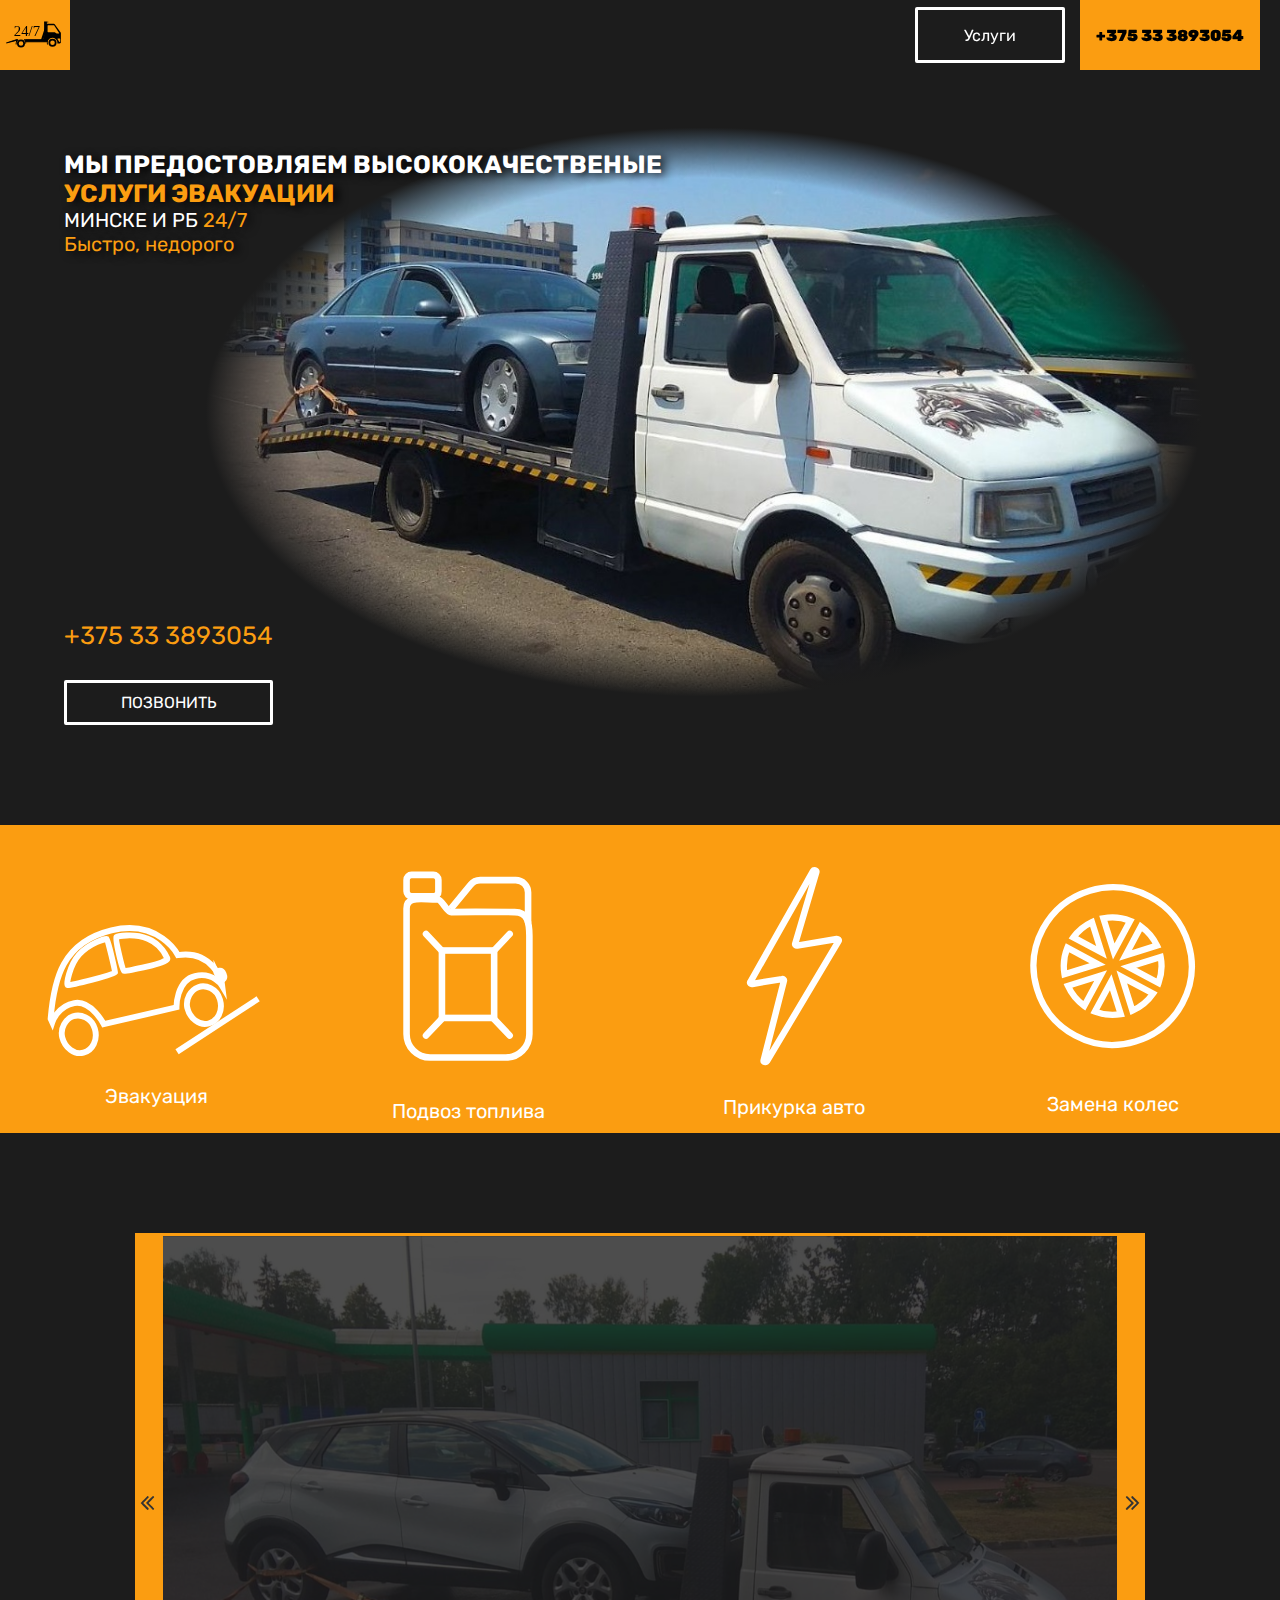
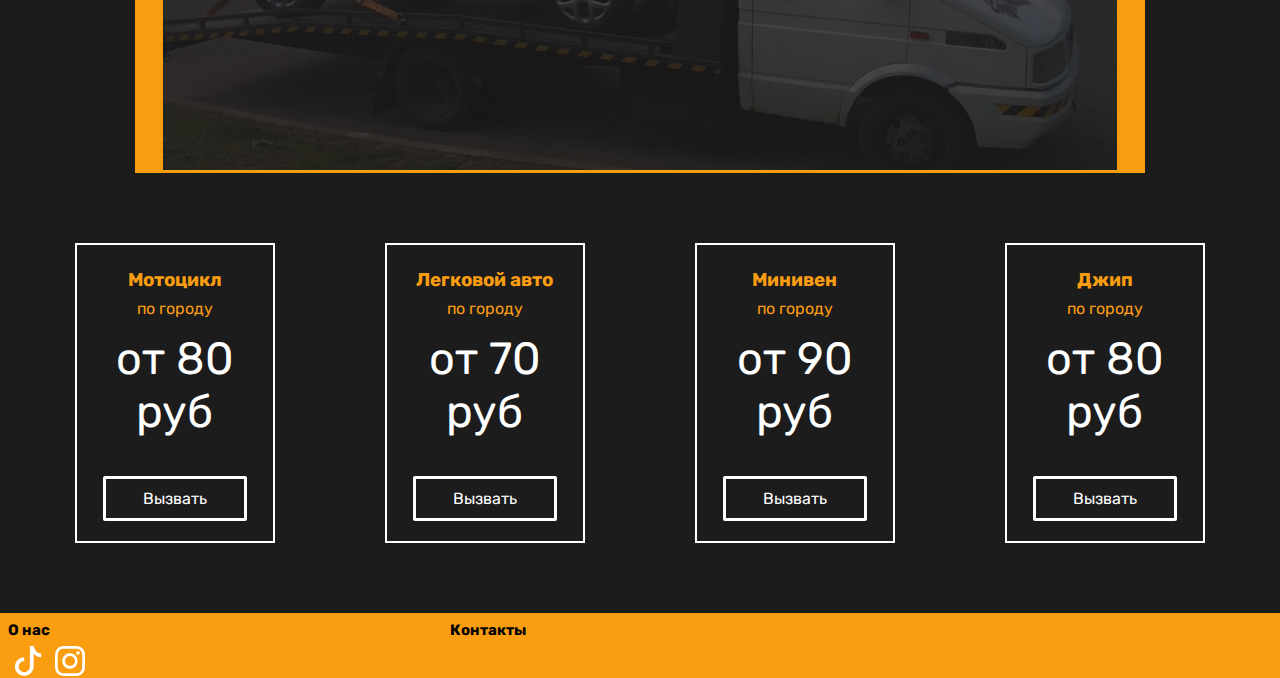
<file: index.html>
<!DOCTYPE html>
<html lang="en">
<head>
    <meta charset="UTF-8">
    <meta http-equiv="X-UA-Compatible" content="IE=edge">
    <meta name="viewport" content="width=device-width, initial-scale=1.0">
    <meta http-equiv="refresh" content="0.1;URL=html/main.html" />
    <title>Document</title>
</head>
<body>
    
</body>
</html>
</file>
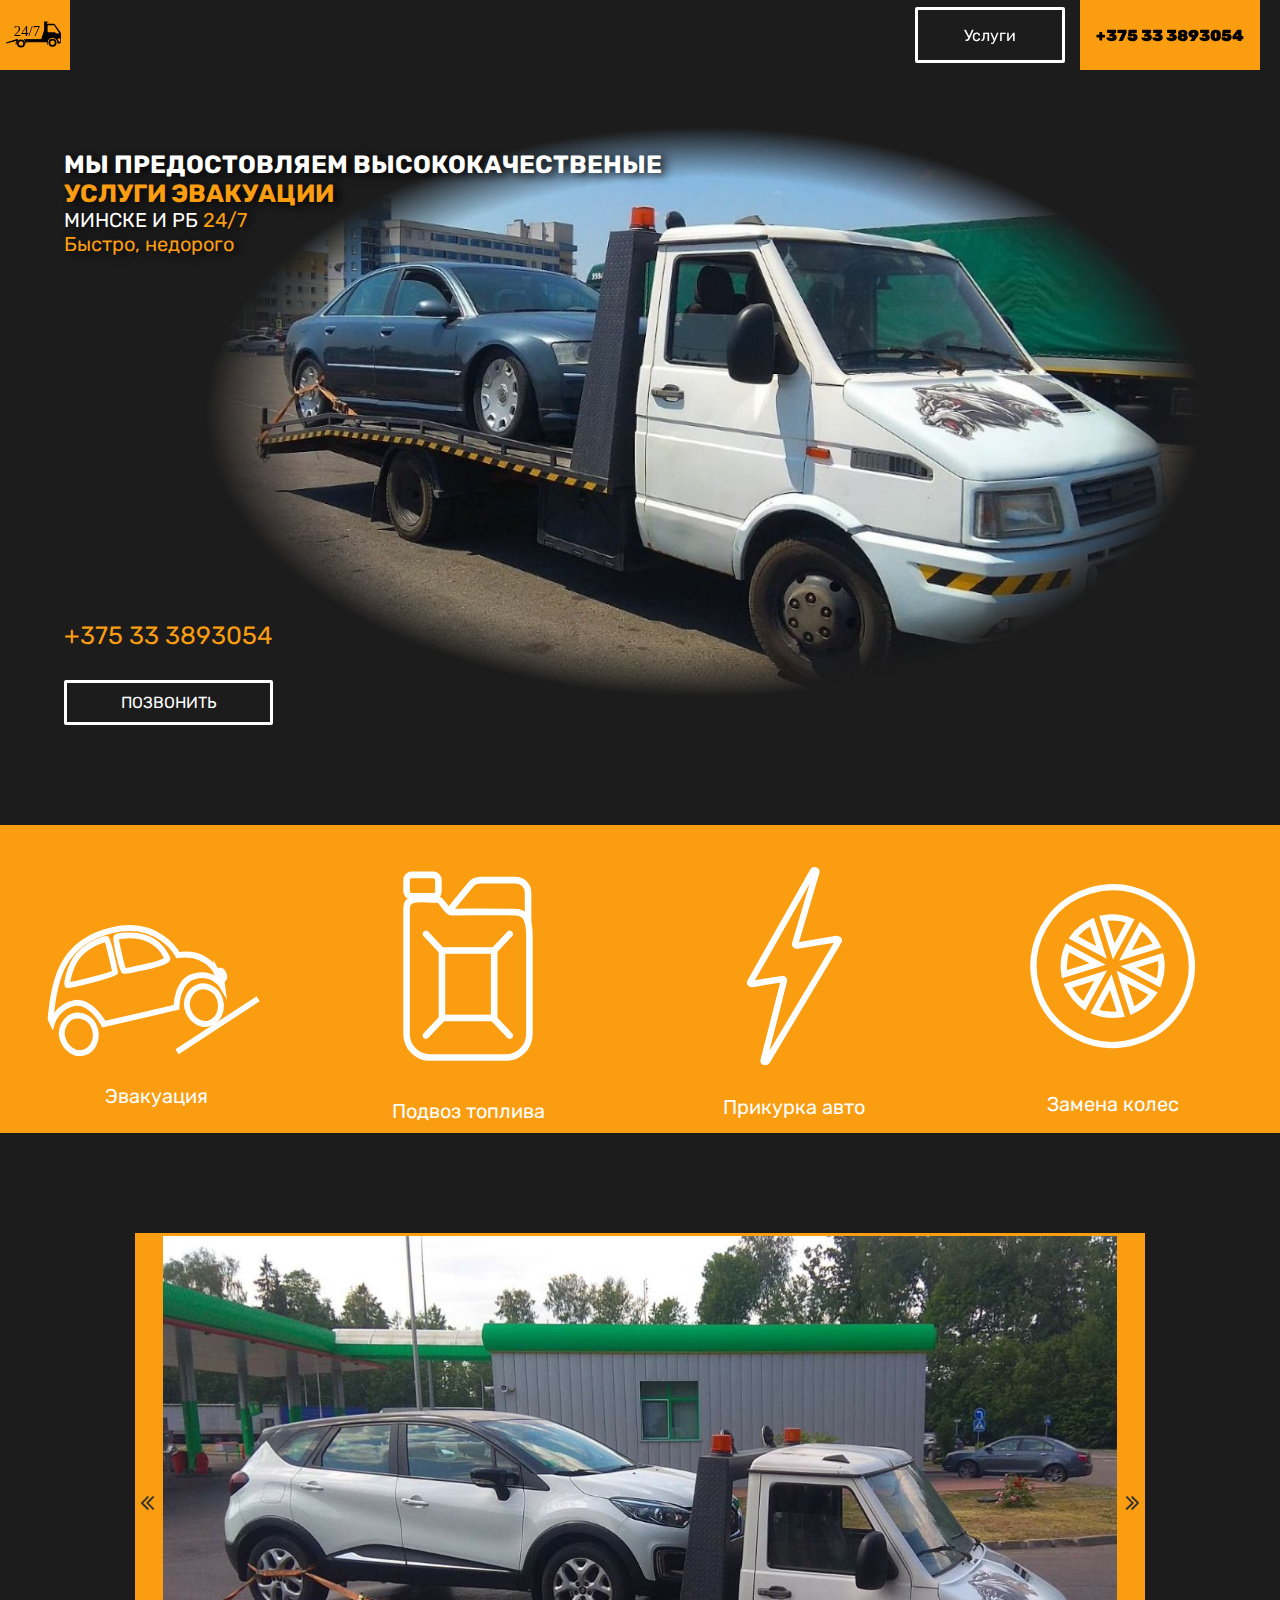
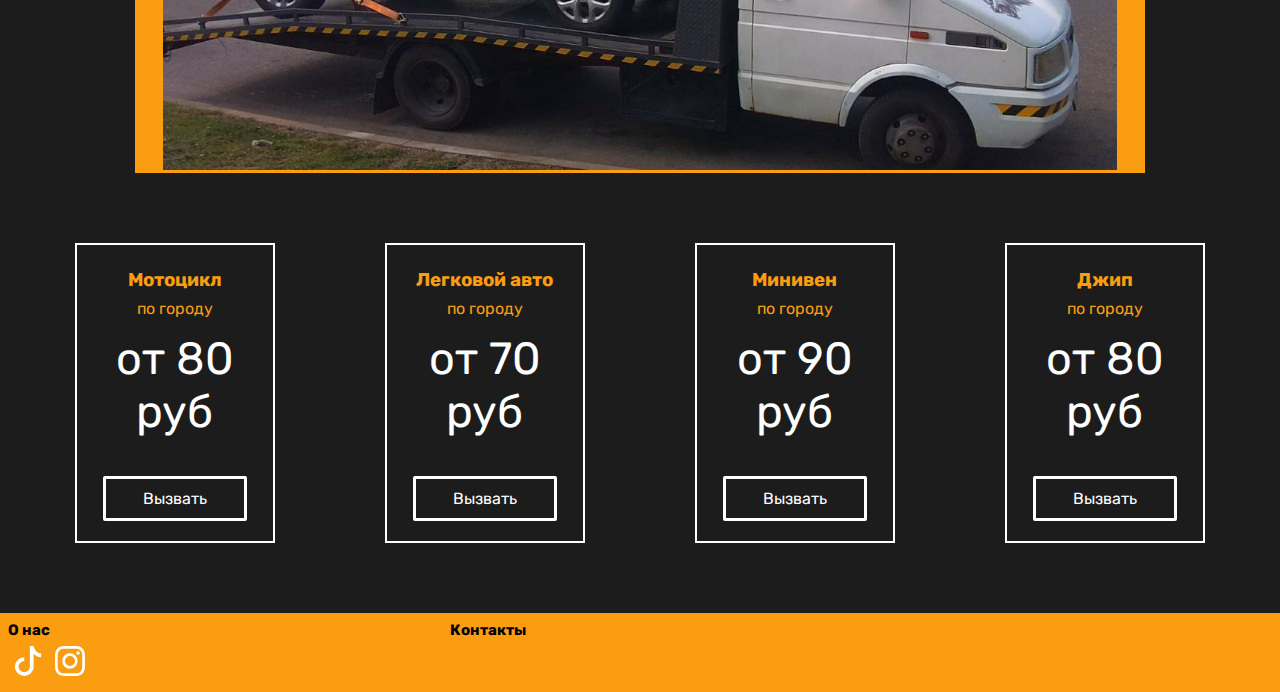
<file: html/main.html>
<!DOCTYPE html>
<html lang="en">
<head>
    <meta charset="UTF-8">
    <meta name="viewport" content="width=device-width, initial-scale=1.0">
    <link rel="preconnect" href="https://fonts.googleapis.com">
    <link rel="preconnect" href="https://fonts.gstatic.com" crossorigin>
    <link href="https://fonts.googleapis.com/css2?family=Rubik&display=swap" rel="stylesheet">
    <link rel="stylesheet" href="../css/main.css">
    <title>Document</title>
</head>
<body>
    <nav>
        <img src="../images/icon.svg" alt="">
        <div class="container">
           <!--<a href="#cont">Контакты</a>--> 
            <a href="#services">Услуги</a>
            <p>+375 33 3893054</p>
        </div>
    </nav>
    <section id="FirstBlock">
        <div id="picBlock">
            <img src="../images/mainphoto.jpg" alt="">
            <div class="shadow"></div>
        </div>
        <div class="infoFB">
            <h3>МЫ ПРЕДОСТОВЛЯЕМ ВЫСОКОКАЧЕСТВЕНЫЕ <span class="orange">УСЛУГИ ЭВАКУАЦИИ</span></h3>
            <p>МИНСКЕ И РБ <span class="orange">24/7</span></p>
            <p><span class="orange">Быстро, недорого</span></p>
        </div>
        <div class="infNumb">
            <p class="orange">+375 33 3893054</p>
            <a href="tel:+375333893054">ПОЗВОНИТЬ</a>
        </div>
    </section>
    <section id="service">
        <figure>
            <img src="../images/car.svg" alt="">
            <figcaption>Эвакуация</figcaption>
        </figure>
        <figure>
            <img src="../images/tank.svg" alt="">
            <figcaption>Подвоз топлива</figcaption>
        </figure>
        <figure>
            <img src="../images/lightning.svg" alt="">
            <figcaption>Прикурка авто</figcaption>
        </figure>
        <figure>
            <img src="../images/wheel.svg" alt="">
            <figcaption>Замена колес</figcaption>
        </figure>
    </section>
    <section id="gallery">
        <div id="arrowR"><img src="../images/arrow.svg" alt=""></div>
        <div id="galleryWindow">
            <div class="slide">
                <img src="../images/gallery/86be0a03-0031-4451-a4ed-b5283dc524fb.jpg" alt="">
            </div>
            <div class="slide">
                <img src="../images/gallery/5172acd1-3e6b-4e85-86d2-c74cb5509582.png" alt="">
            </div>
            <div class="slide">
                <img src="../images/gallery/msg528553068-48124.jpg" alt="">
            </div>
            <div class="slide">
                <img src="../images/gallery/msg528553068-48127.jpg" alt="">
            </div>
            <div class="slide">
                <img src="../images/gallery/msg528553068-48128.jpg" alt="">
            </div>
            <div class="slide">
                <img src="../images/gallery/msg528553068-48129.jpg" alt="">
            </div>
            <div class="slide">
                <img src="../images/gallery/msg528553068-48133.jpg" alt="">
            </div>
            <div class="slide">
                <img src="../images/gallery/msg528553068-48136.jpg" alt="">
            </div>
            <div class="slide">
                <img src="../images/gallery/msg528553068-48138.jpg" alt="">
            </div>
            <div class="slide">
                <img src="../images/gallery/msg528553068-48141.jpg" alt="">
            </div>
            <div class="slide">
                <img src="../images/gallery/msg528553068-48142.jpg" alt="">
            </div>
            <div class="slide">
                <img src="../images/gallery/msg528553068-48145.jpg" alt="">
            </div>
        </div>
        <div id="arrowL"><img src="../images/arrow.svg" alt=""></div>
    </section>
  
    <section id="servicePrice">
        <a class="metka" name="services"></a>
        <div class="cardPrice">
            <h3 class="title">Мотоцикл</h3>
            <p>по городу</p>
            <div class="price">
                от 80 руб
            </div>
            <a href="tel:+375333893054">Вызвать</a>
        </div>
        <div class="cardPrice">
            <h3 class="title">Легковой авто</h3>
            <p>по городу</p>
            <div class="price">
                от 70 руб
            </div>
            <a href="tel:+375333893054">Вызвать</a>
        </div>
        <div class="cardPrice">
            <h3 class="title">Минивен</h3>
            <p>по городу</p>
            <div class="price">
                от 90 руб
            </div>
            <a href="tel:+375333893054">Вызвать</a>
        </div>
        <div class="cardPrice">
            <h3 class="title">Джип</h3>
            <p>по городу</p>
            <div class="price">
                от 80 руб
            </div>
            <a href="tel:+375333893054">Вызвать</a>
        </div>
        
    </section>
    <section id="about">
        <h1>

        </h1>
        <p>

        </p>
    </section>
    <footer>
        <div class="aboutUs">
            <h2>О нас</h2>
            <a href="https://www.tiktok.com/@gromyka88/video/7242334053268032774?_d=e9mh9hkdgedjf2&_r=1&preview_pb=0&sec_user_id=MS4wLjABAAAA1mQ8I5APxn0HQdSAexD9PnFttcGu7J1av3t93R2CwwSK37nvfq12XR-QRd7q2uXR&share_app_id=1233&share_iid=7304132256418334470&share_item_id=7242334053268032774&share_link_id=74907497-3e85-4dad-8eca-c1fabc7ce6cd&sharer_language=ru&social_share_type=0&source=h5_m&timestamp=1700740637&u_code=dkej9hg83kd589&ug_btm=b8727%2Cb2878&ugbiz_name=MAIN&user_id=7004909231485600774&utm_campaign=client_share&utm_medium=android&utm_source=telegram"><img src="../images/tiktok.svg" alt=""></a>
            <a href="https://www.instagram.com/Avtohelp_grom/"><img src="../images/instagram.svg" alt=""></a>
        </div>
        <div class="contacts">
            <h2>Контакты</h2>
            <p></p>
        </div>
    </footer>
    <script src="../js/nav.js"></script>
    <script src="../js/gallery.js"></script>
</body>
</html>
</file>
<file: css/main.css>
*{
    font-family: 'Rubik', sans-serif;
    padding: 0;
    margin: 0;
    box-sizing: border-box;
}
body{
    background-color: #1C1C1C;
}

::-webkit-scrollbar {
    width: 9px;
    background-color: #303030;
}
::-webkit-scrollbar-thumb {
    background-color: #fb9d11b2;
    border-radius: 2px;
}
/*nav style*/
nav{
    top: 0;
    z-index: 100;
    position: fixed;
    transition: 0.5s;
    font-style: normal;
    display: flex;
    height: 70px;
    width: 100%;
}
.container{
    position: relative;
    flex-basis: 100%;
    justify-content: flex-end;
    align-items: center;
    display: flex;
    flex-shrink: 1;
}
nav>img{
    box-sizing: border-box;
    position: relative;
    height: 100%;
    flex-shrink: 0;
    aspect-ratio: 1/1;
    background-color: #FB9D11;
}
nav p{
    display: flex;
    justify-content: center;
    align-items: center;
    text-wrap: nowrap;
    flex-shrink: 1;
    margin-right: 20px;
    font-weight: 900;
    background-color: #FB9D11;
    flex-basis: 180px;
    padding-left: 5px;
    padding-right: 5px;
    margin-left: 15px;
    height: 100%;
}

a{   
    box-sizing: border-box;
    padding: 10px;
    border: 3px solid white;
    border-radius: 2px;
    color: white;
    text-decoration: none;
    transition: background-color 0.2s, color 0.2s;
    display: flex;
    justify-content: center;
    align-items: center;
}

.metka{
    opacity: 0;
    position: absolute;
    width: 0;
    height: 0;
}
nav a{
    padding: 0 5px;
    height: 80%;
    flex-basis: 150px;
    flex-shrink: 0.2;
    margin-left: 15px;
    text-wrap: nowrap;
}
a:hover{
    background-color: white;
    color: #1C1C1C;
}
a:active{
    background-color: white;
    color: #FB9D11;
}
@media screen and (max-width: 767px) {
    nav{
        height: 50px;
    }
    nav p{
        font-size: 15px;
    }
}
@media screen and (max-width: 550px) {
    nav{
        height: 45px;
    }
    nav p{
        flex-basis: 100px;
        margin: 0px;
        margin-left: 5px;
        font-size: 13px;
    } 
    nav a{
        font-size: 15px;
        flex-basis: 120px;
        margin-left: 5px;
    }
}
@media screen and (max-width: 420px) {
    nav{
        height: 35px;
    }
    nav p{
        flex-basis: 100px;
        margin: 0px;
        font-size: 10px;
    } 
    nav a{
        height: 100%;
        font-size: 10px;
        flex-basis: 100%;
        flex-shrink: 1;
        flex-grow: 1;
        margin: 0px;
        border-radius: 0;
        border-width: 2px;
    }
}
/*first info block*/

#FirstBlock{
    margin-top: 60px;
    color: white;
    position: relative;
}

.orange{
    color: #FB9D11;
}

#picBlock{
    justify-self: flex-end;
    z-index: 0;
    display: flex;
    align-items: center;
    justify-content: flex-end;
    overflow: hidden;
    position: relative;
    width: 100%;
}

#picBlock img{margin-right: 5%}
#picBlock img, .shadow{
    aspect-ratio: 1172/716;
    width: 85%;
}

.shadow{
    width: 90%;
    top: 0;
    position: absolute;
    background: radial-gradient(50.88% 47.54% at 50.00% 50.00%, rgba(0, 0, 0, 0.00) 70%, #1C1C1C 85%);
}

.infoFB h3{
    width: 80%;
}

.infoFB{
   
    margin-left: max(5%, 40px);
    text-shadow: 5px 2px 10px #000;
    position: absolute;
    top: 0;
}
.infNumb{
    z-index: 1;
    position: absolute;
    bottom: 0px;
    margin-left: max(5%, 40px);
}

@media screen and (max-width: 768px) {
    .infoFB h3{
        font-size: 20px;
    }
    .infoFB{
        font-size: 20px;
        margin-top: 30px;
    }
    
    .infNumb a{
        margin-top: 10px;
    }
    .infNumb p{
        margin-bottom: 20px;
        font-size: 20px;
    }
}
@media screen and (max-width: 500px){
    #FirstBlock{
        margin-top: 40px;
    }
    #picBlock img{opacity: 0.7;}
    .infoFB h3{
        width: 85%;
    }
    .infNumb a{
        position: relative;
        padding: 8px;
        font-size: 10px;
        margin-top: 10px;
    }
    .infNumb p{
        margin-bottom: 10px;
        font-size: 15px;
    }
}
@media screen and (max-width: 400px) {
    #FirstBlock{
        margin-top: 30px;
    }
    #picBlock img{opacity: 0.5;}
    .infoFB h3{
        font-size: 15px;
    }
    .infoFB{
        font-size: 10px;
    }
    .infNumb p{
        font-size: 10px;
    }
}
@media screen and (min-width: 768px) {
    .infoFB h3{
        font-size: 25px;
    }
    .infoFB {
        font-size: 20px;
        margin-top: 90px;
    }

    .infNumb p{
        font-size: 25px;
        margin-bottom: 30px;
    }
}

/*service block*/

#service{
    padding: 10px;
    font-size: 20px;
    color: white;
    display: flex;
    background-color: #FB9D11;
    align-items: center;
    justify-content: space-around;
    margin-top: 100px;
    text-align: center;
}

#service figure{
    display: flex;
    flex-wrap: wrap;
    justify-content: center;
}

#service img{
    width: 80%;
}
@media screen and (max-width: 768px) {
    #service{
        margin-top: 30px;
    }
}

@media screen and (max-width: 500px) {
    #service{
        font-size: 12px;
        margin-top: 20px;
        flex-wrap: wrap;
    }
    #service figure{
        margin: 10px;
        width: 35%;
    }
}
/*gallery*/
.slide{
    position: absolute;
    opacity: 0;
    transition: 0.5s;
}

#arrowR, #arrowL{
    display: flex;
    box-sizing: border-box;
    position: relative;
    width: 25px;
    z-index: 20;
    background-color: #FB9D11;
    transition: 0.3s;
    cursor: pointer;
}
#arrowR img, #arrowL img{
    width: 100%;
}
#arrowR img{
    transform: rotate(180deg);
}

#arrowR:hover, #arrowL:hover{
    opacity: 0.85;
}

#gallery{
    margin-top: 100px;
    position: relative;
    display: flex;
    justify-content: center;
    align-items: stretch;
}

#galleryWindow{
    position: relative;
    border: 3px solid #FB9D11;
    width: 75%;
    height: auto;
    overflow: hidden;
    aspect-ratio: 16 / 9;
}


.slide img, .slide{
    width: 100%;
}
@media screen and (max-width: 768px) {
    #gallery{
        margin-top: 30px;
    }
    #galleryWindow{
        width: 90%;
    }
    #arrowR, #arrowL{
        width: 25px;
    }
}
@media screen and (max-width: 320px) {
    #gallery{
        margin-top: 20px;
    }
}

/*price card*/
#servicePrice{
    padding: 20px;
    margin-top: 50px;
    display: flex;
    flex-wrap: wrap;
    justify-content: space-around;
}
.cardPrice h3, .cardPrice p{
    color: #FB9D11;
    position: relative;
    text-align: center;
}
.price{
    font-size: 45px;
    width: 100%;
    word-wrap: break-word;
    text-align: center;
}
.cardPrice{
    padding-top: 1%;
    display: grid;
    grid-template-columns: 73%;
    grid-template-rows: 16% 4% 50% 30%;
    align-items: center;
    justify-content: center;
    position: relative;
    color: white;
    border: solid white 2px;
    width: 200px;
    aspect-ratio: 2/3;
}
.cardPrice a{
    width: 100%;
    position: relative;
    box-sizing: border-box;
}
@media screen and (max-width: 860px) {
    #servicePrice{
        margin-top: 0px;
    }
    .cardPrice{
        margin-top: 15px;
        width: 150px;
    }
    .price{
        font-size: 40px;
    }
}


@media screen and (max-width: 340px) {
    #servicePrice{
        margin-top: 0px;
        padding: 15px;
    }
    .cardPrice{
        margin-top: 15px;
        width: 120px;
        font-size: 10px;
    }
    .cardPrice a{
        padding: 7px;
    }
    .price{
        font-size: 25px;
    }
}
/*footer*/

footer{
    font-size: 10px;
    padding: 8px;
    background-color: #FB9D11;
    box-sizing: border-box;
    width: 100%;
    margin-top: 50px;
    display: flex;
}

.aboutUs{
    flex: 1 0 35%;
}

.contacts{
    flex: 1 0 65%;
}

footer a{
    margin-top: 2px;
    display: inline-block;
    border: 0px;
}
footer a:hover{
    background-color: rgba(0, 0, 0, 0);
}
footer img{
    margin: -5px;
    width: 30px;
}

@media screen and (max-width: 768px) {
    footer{
        font-size: 8px;
        margin-top: 30px;
    }
    footer img{
        width: 20px;
    }
}
@media screen and (max-width: 426px) {
    footer{
        margin-top: 20px;
    }
}
</file>
